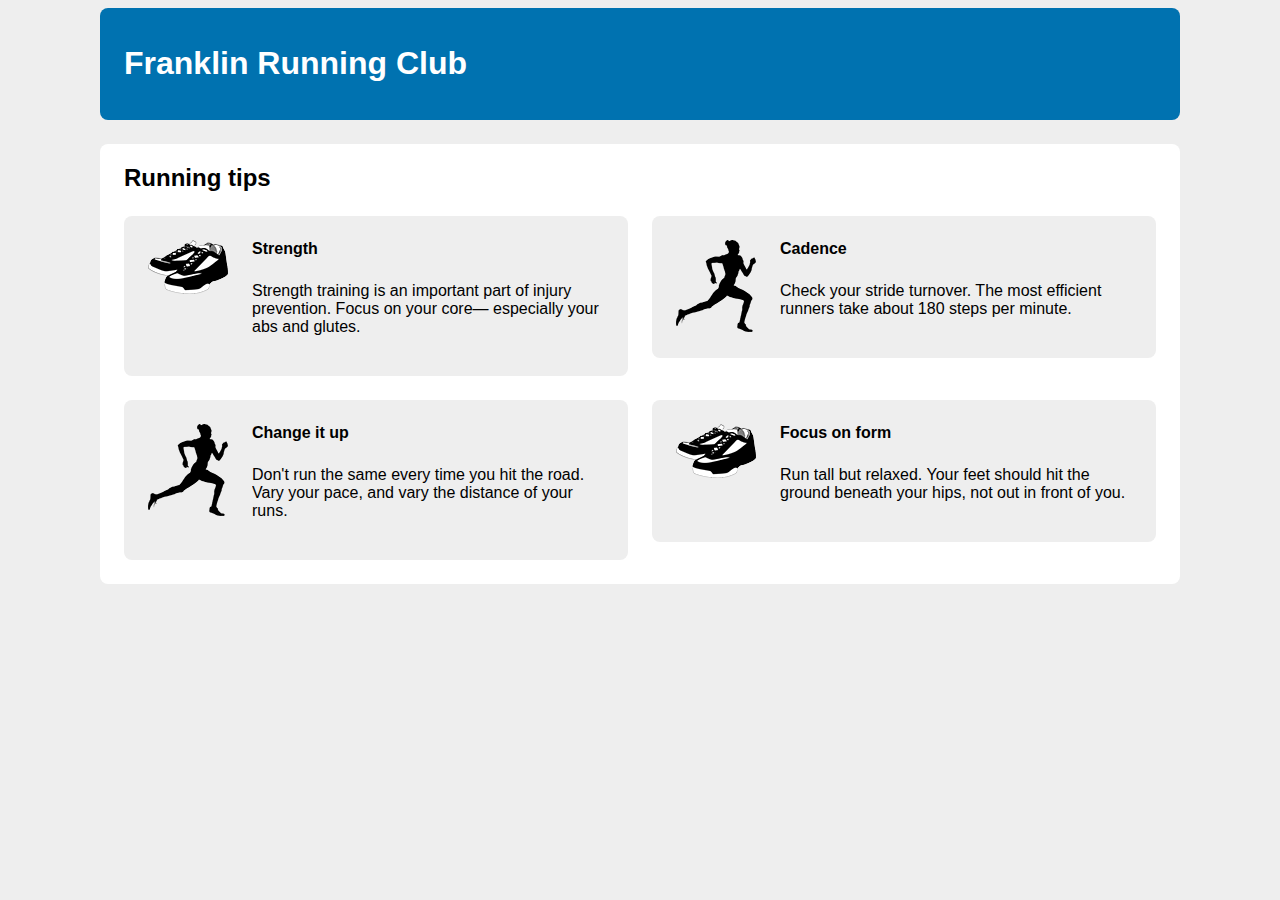
<file: ch04/my_code/index.html>
<!DOCTYPE html>
<html lang="en">

<head>
  <meta charset="UTF-8">
  <meta http-equiv="X-UA-Compatible" content="IE=edge">
  <meta name="viewport" content="width=device-width, initial-scale=1.0">
  <link rel="stylesheet" href="style.css">
  <title>im.bingo</title>
</head>

<body>
  <div class="container">
    <header>
      <h1>Franklin Running Club</h1>
    </header>

    <main class="main clearfix">
      <h2>Running tips</h2>

      <div class="row">
        <div class="column-6">
          <div class="media">
            <img class="media-image" src="shoes.png">
            <div class="media-body">
              <h4>Strength</h4>
              <p>
                Strength training is an important part of
                injury prevention. Focus on your core&mdash;
                especially your abs and glutes.
              </p>
            </div>
          </div>
        </div>

        <div class="column-6">
          <div class="media">
            <img class="media-image" src="runner.png">
            <div class="media-body">
              <h4>Cadence</h4>
              <p>
                Check your stride turnover. The most efficient
                runners take about 180 steps per minute.
              </p>
            </div>
          </div>
        </div>
      </div>

      <div class="row">
        <div class="column-6">
          <div class="media">
            <img class="media-image" src="runner.png">
            <div class="media-body">
              <h4>Change it up</h4>
              <p>
                Don't run the same every time you hit the
                road. Vary your pace, and vary the distance
                of your runs.
              </p>
            </div>
          </div>
        </div>

        <div class="column-6">
          <div class="media">
            <img class="media-image" src="shoes.png">
            <div class="media-body">
              <h4>Focus on form</h4>
              <p>
                Run tall but relaxed. Your feet should hit
                the ground beneath your hips, not out in
                front of you.
              </p>
            </div>
          </div>
        </div>
      </div>

    </main>
  </div>
</body>

</html>
</file>
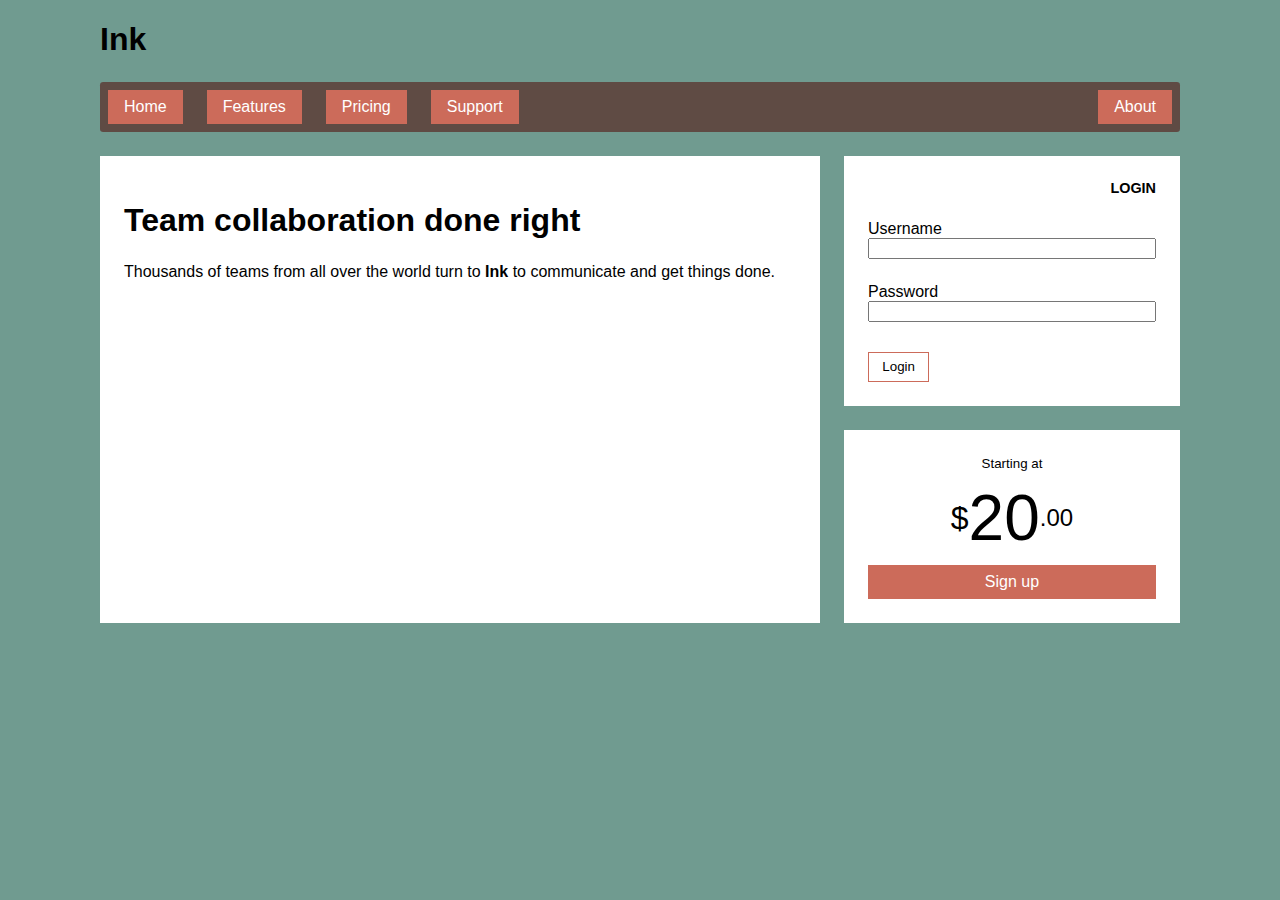
<file: ch05/my_code/index.html>
<!DOCTYPE html>
<html lang="en">

<head>
  <meta charset="UTF-8">
  <meta http-equiv="X-UA-Compatible" content="IE=edge">
  <meta name="viewport" content="width=device-width, initial-scale=1.0">
  <link rel="stylesheet" href="style.css">
  <title>three.bingo</title>
</head>

<body>
  <div class="container">
    <header>
      <h1>Ink</h1>
    </header>
    <nav>
      <ul class="site-nav">
        <li><a href="/">Home</a></li>
        <li><a href="/features">Features</a></li>
        <li><a href="/pricing">Pricing</a></li>
        <li><a href="/support">Support</a></li>
        <li class="nav-right">
          <a href="/about">About</a>
        </li>
      </ul>
    </nav>
    <main class="flex">
      <div class="column-main tile">
        <h1>Team collaboration done right</h1>
        <p>Thousands of teams from all over the
          world turn to <b>Ink</b> to communicate
          and get things done.</p>
      </div>
      <div class="column-sidebar">
        <div class="tile">
          <form class="login-form">
            <h3>Login</h3>
            <p>
              <label for="username">Username</label>
              <input id="username" type="text" name="username" />
            </p>
            <p>
              <label for="password">Password</label>
              <input id="password" type="password" name="password" />
            </p>
            <button type="submit">Login</button>
          </form>
        </div>
        <div class="tile centered">
          <small>Starting at</small>
          <div class="cost">
            <span class="cost-currency">$</span>
            <span class="cost-dollars">20</span>
            <span class="cost-cents">.00</span>
          </div>
          <a class="cta-button" href="/pricing">
            Sign up
          </a>
        </div>
      </div>
    </main>
  </div>
</body>

</html>
</file>
<file: ch04/my_code/style.css>
:root {
  box-sizing: border-box;
}

*,
::before,
::after {
  box-sizing: inherit;
}

body {
  background-color: #eee;
  font-family: Helvetica, Arial, sans-serif;
}

body * + * {
  margin-top: 1.5em;
}

.row {
  margin-left: -0.75em;
  margin-right: -0.75em;
}

.row::after {
  content: ' ';
  display: block;
  clear: both;
}

[class*="column-"] {
  float: left;
  padding: 0 0.75em;
  margin-top: 0;
}

.column-1 { width: 8.3333%; }
.column-2 { width: 16.6667%; }
.column-3 { width: 25%; }
.column-4 { width: 33.3333%; }
.column-5 { width: 41.6667%; }
.column-6 { width: 50%; }
.column-7 { width: 58.3333%; }
.column-8 { width: 66.6667%; }
.column-9 { width: 75%; }
.column-10 { width: 83.3333%; }
.column-11 { width: 91.6667%; }
.column-12 { width: 100%; }

header {
  padding: 1em 1.5em;
  color: #fff;
  background-color: #0072b0;
  border-radius: .5em;
  margin-bottom: 1.5em;
}

.main {
  padding: 0 1.5em 1.5em;
  background-color: #fff;
  border-radius: .5em;
}

.container {
  max-width: 1080px;
  margin: 0 auto;
}

.media {
  padding: 1.5em;
  background-color: #eee;
  border-radius: 0.5em;
}

.media-image {
  float: left;
  margin-right: 1.5em;
}

.media-body {
  overflow: auto;
  margin-top: 0;
}

.media-body h4 {
  margin-top: 0;
}

.clearfix::before,
.clearfix::after {
  display: table;
  content: " ";
}

.clearfix::after{
  clear: both;
  /* 清除浮动 */
}
</file>
<file: ch05/my_code/style.css>
:root {
  box-sizing: border-box;
}

*,
::before,
::after {
  box-sizing: inherit;
}

body {
  background-color: #709b90;
  font-family: Helvetica, Arial, sans-serif;
}

body * + * {
  margin-top: 1.5em;
}

.container {
  max-width: 1080px;
  margin: 0 auto;
}

.site-nav {
  display: flex;
  padding: .5em;
  background-color: #5f4b44;
  list-style-type: none;
  border-radius: .2em;
}

.site-nav > li {
  margin-top: 0;
}

.site-nav > li > a {
  display: block;
  padding: .5em 1em;
  background-color: #cc6b5a;
  color: white;
  text-decoration: none;
}

.site-nav > li + li {
  margin-left: 1.5em;
}

.site-nav > .nav-right {
  margin-left: auto;
}

.tile {
  padding: 1.5em;
  background-color: #fff;
}

.flex {
  display: flex;
}

.flex > * + * {
  margin-top: 0;
  margin-left: 1.5em;
}

.column-main {
  flex: 2;
}

.column-sidebar {
  display: flex;
  flex: 1;
  flex-direction: column;
}

.column-sidebar > .tile {
  flex: 1;
}

.login-form h3 {
  margin: 0;
  font-size: .9em;
  font-weight: bold;
  text-align: right;
  text-transform: uppercase;
}

.login-form input:not([type=checkbox]):not([type=radio]) {
  display: block;
  width: 100%;
  margin-top: 0;
}

.login-form button {
  margin-top: 1em;
  border: 1px solid #cc6b5a;
  background-color: white;
  padding: .5em 1em;
  cursor: pointer;
}

.centered {
  text-align: center;
}

.cost {
  display: flex;
  justify-content: center;
  align-items: center;
  line-height: .7;
}

.cost > span {
  margin-top: 0;
}

.cost-currency {
  font-size: 2rem;
}

.cost-dollars {
  font-size: 4rem;
}

.cost-cents {
  font-size: 1.5rem;
  align-items: flex-start;
}

.cta-button {
  display: block;
  background-color: #cc6b5a;
  color: white;
  padding: .5em 1em;
  text-decoration: none;
}
</file>
